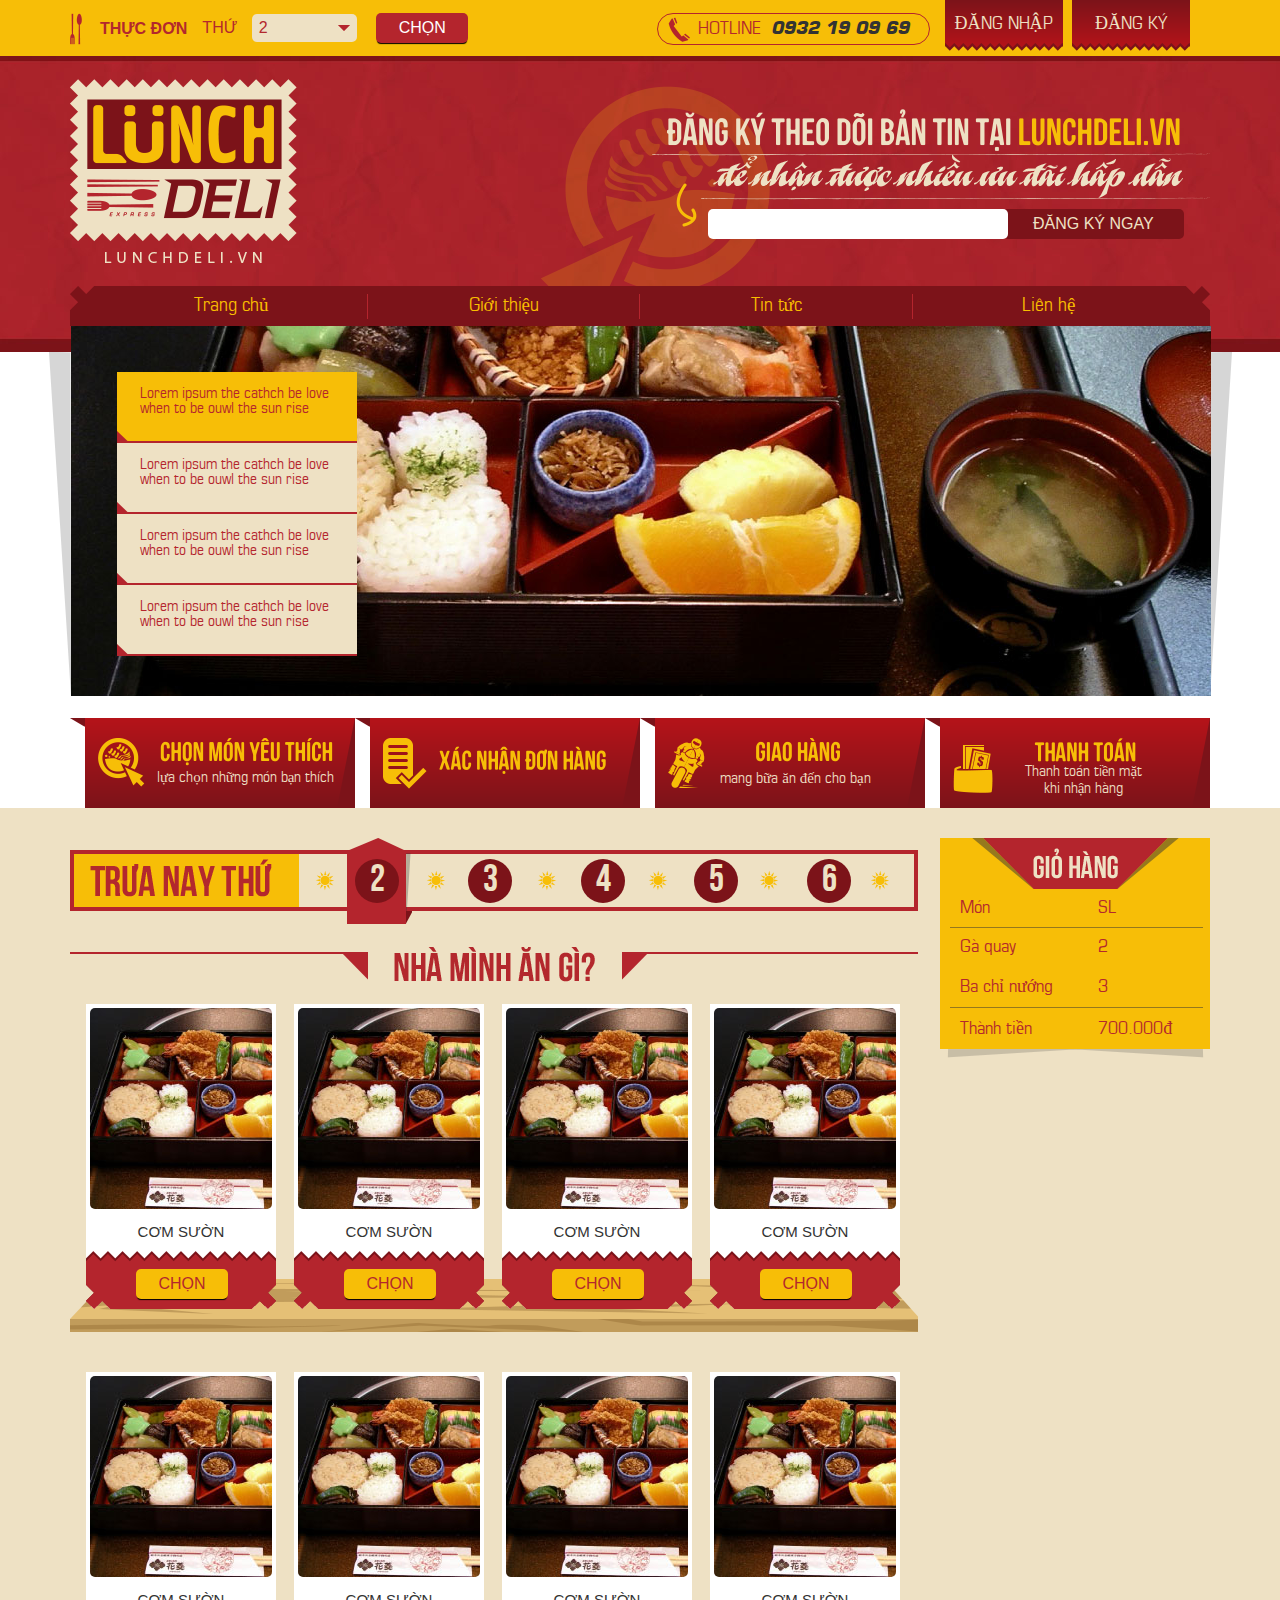
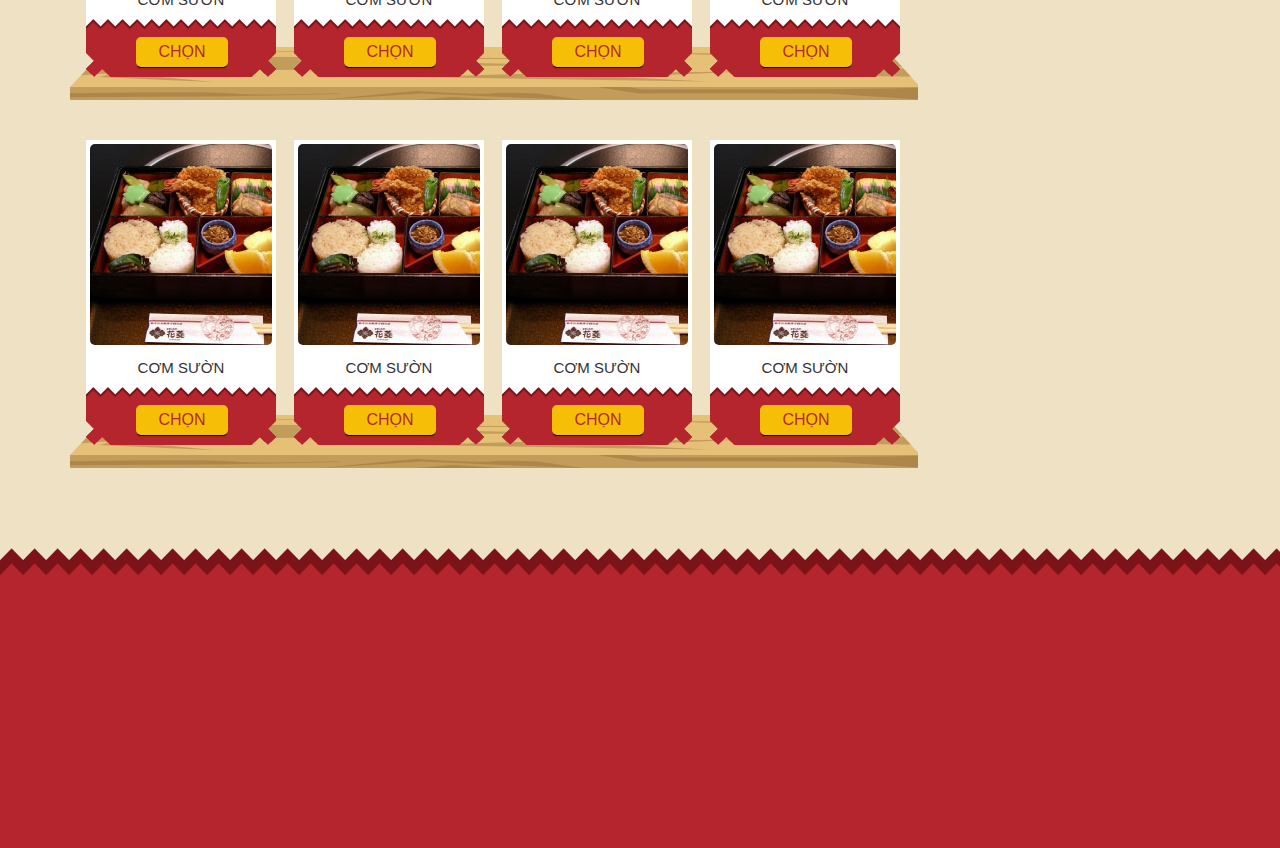
<file: index.html>
<!DOCTYPE HTML PUBLIC "-//W3C//DTD HTML 4.01 Transitional//EN" "http://www.w3.org/TR/html4/loose.dtd">
<html>
<head>
<meta http-equiv="Content-Type" content="text/html; charset=utf-8">
<title>Lunchdeli Home</title>
<link href="fonts/fonts.css" rel="stylesheet" type="text/css">
<link href="css/colorbox.css" rel="stylesheet" type="text/css">
<link href="css/style.css" rel="stylesheet" type="text/css">
<script src="js/jquery.min.js" type="text/javascript"></script>
<script src="js/jquery.customSelect.min.js" type="text/javascript"></script>
<script src="js/jquery.colorbox.js" type="text/javascript"></script>
<script src="js/lunch.js" type="text/javascript"></script>
</head>

<body>
<div class="header" id="header">
	<div class="top_header"><div class="inner">
    	<div class="left">
        	<div class="first_text">THỰC ĐƠN</div>
            <div class="days">
            	<form action="#" method="post">
                	<label>Thứ</label>
                    <select name="days" class="selection"><option>2</option><option>3</option><option>4</option><option>5</option><option>6</option></select>
                    <button class="button red_button" type="submit">Chọn</button>
                </form>
            </div>
        </div>
        <div class="right">
        	<div class="hotline"><span class="red">HOTLINE</span><span class="numb">0932 19 09 69</span></div>
            <div class="login">
            	<a href="login.html" class="ajax1">Đăng nhập</a>
                <a href="register.html" class="ajax1">Đăng ký</a>
            </div>
        </div></div>
    </div>
    <div class="main_header"><div class="inner">
    	<div class="logo"><a href="/" title="logo"><img src="images/logo.png" alt="logo"/></a></div>
        <div class="subcribe">
        	<div class="bg"><h1>Đăng ký theo dõi bản tin tại Lunchdeli.vn</h1>
            <h2>để nhận được nhiều ưu đãi hấp dẫn</h2>
            <form action="#" method="post">
            	<input type="email" name="email-sub" class="input">
				<button type="submit" class="brw_button">Đăng ký ngay</button>
            </form></div>
        </div>
        </div>
    </div>
    <div class="main_menu"><div class="inner"><div class="bg"><div class="bg1">
    	<ul><li><a href="#">Trang chủ</a></li><li><a href="#">Giới thiệu</a></li><li><a href="#">Tin tức</a></li><li><a href="#">Liên hệ</a></li></ul></div></div></div>
    </div>
</div>
<div class="banner"><div class="bg"><div class="bg1">
<img src="images/banner.jpg" alt="banner"/></div>
	<div class="abs">
    	<ul><li class="active"><a href="#">Lorem ipsum the cathch be love when to be ouwl the sun rise</a></li>
        	<li><a href="#">Lorem ipsum the cathch be love when to be ouwl the sun rise</a></li>
            <li><a href="#">Lorem ipsum the cathch be love when to be ouwl the sun rise</a></li>
            <li><a href="#">Lorem ipsum the cathch be love when to be ouwl the sun rise</a></li>
        </ul>
    </div></div>
</div> 
<div class="fourstep"><div class="inner">
        <div class="step choose">           
            <div class="bg"><h1>CHỌN MÓN YÊU THÍCH</h1>
                <p>lựa chọn những món bạn thích</p>
            </div>
        </div>
        <div class="step confirmed">            
            <div class="bg"><h1>Xác nhận đơn hàng</h1></div>
        </div>
        <div class="step delivery">            
            <div class="bg"><h1>Giao hàng</h1><p>mang bữa ăn đến cho bạn</p></div>
        </div>
        <div class="step payment">
            <div class="bg"><h1>thanh toán</h1><p>Thanh toán tiền mặt khi nhận hàng</p></div>
        </div>
        <div class="clear"></div>
    </div>
</div>
<div class="content">
	<div class="inner">
    	<div class="fivetabs">
        	<div class="heading">
        	<div class="first"><h1>Trưa nay thứ</h1></div>
        	 <ul class="tabs">
                <li class="active"><a href="#tab1">2</a></li>
                <li class=""><a href="#tab2">3</a></li>
                <li class=""><a href="#tab3">4</a></li>
                <li class=""><a href="#tab4">5</a></li>
                <li class=""><a href="#tab5">6</a></li>
              </ul>
              </div>
              <div class="head"> <h1 class="title">nhà mình ăn gì?</h1></div>
              <div class="tab_container">
                <div class="tab_content" id="tab1" style="display: block;">
                	<ul class="products">
                    	<li class="item"><a href="product-details.html" class="ajax product_image"><img src="images/dish1.jpg"/></a>
                        	<a href="product-details.html" class="ajax product_name">Cơm sườn</a>
                        	<a href="product-details.html" class="ajax button org_button">Chọn</a>
                        </li>
                        <li class="item"><a href="product-details.html" class="ajax product_image "><img src="images/dish1.jpg"/></a>
                        	<a href="product-details.html" class="ajax product_name">Cơm sườn</a>
                        	<a href="product-details.html" class="ajax button org_button">Chọn</a>
                        </li>
                        <li class="item"><a href="product-details.html" class="ajax product_image"><img src="images/dish1.jpg"/></a>
                        	<a href="product-details.html" class="ajax product_name">Cơm sườn</a>
                        	<a href="product-details.html" class="ajax button org_button">Chọn</a>
                        </li>
                        <li class="item"><a href="product-details.html" class="ajax product_image"><img src="images/dish1.jpg"/></a>
                        	<a href="product-details.html" class="ajax product_name">Cơm sườn</a>
                        	<a href="product-details.html" class="ajax button org_button">Chọn</a>
                        </li>
                    </ul>
                    <ul class="products">
                    	<li class="item"><a href="product-details.html" class="ajax product_image"><img src="images/dish1.jpg"/></a>
                        	<a href="product-details.html" class="ajax product_name">Cơm sườn</a>
                        	<a href="product-details.html" class="ajax button org_button">Chọn</a>
                        </li>
                        <li class="item"><a href="product-details.html" class="ajax product_image "><img src="images/dish1.jpg"/></a>
                        	<a href="product-details.html" class="ajax product_name">Cơm sườn</a>
                        	<a href="product-details.html" class="ajax button org_button">Chọn</a>
                        </li>
                        <li class="item"><a href="product-details.html" class="ajax product_image"><img src="images/dish1.jpg"/></a>
                        	<a href="product-details.html" class="ajax product_name">Cơm sườn</a>
                        	<a href="product-details.html" class="ajax button org_button">Chọn</a>
                        </li>
                        <li class="item"><a href="product-details.html" class="ajax product_image"><img src="images/dish1.jpg"/></a>
                        	<a href="product-details.html" class="ajax product_name">Cơm sườn</a>
                        	<a href="product-details.html" class="ajax button org_button">Chọn</a>
                        </li>
                    </ul>
                    <ul class="products">
                    	<li class="item"><a href="product-details.html" class="ajax product_image"><img src="images/dish1.jpg"/></a>
                        	<a href="product-details.html" class="ajax product_name">Cơm sườn</a>
                        	<a href="product-details.html" class="ajax button org_button">Chọn</a>
                        </li>
                        <li class="item"><a href="product-details.html" class="ajax product_image "><img src="images/dish1.jpg"/></a>
                        	<a href="product-details.html" class="ajax product_name">Cơm sườn</a>
                        	<a href="product-details.html" class="ajax button org_button">Chọn</a>
                        </li>
                        <li class="item"><a href="product-details.html" class="ajax product_image"><img src="images/dish1.jpg"/></a>
                        	<a href="product-details.html" class="ajax product_name">Cơm sườn</a>
                        	<a href="product-details.html" class="ajax button org_button">Chọn</a>
                        </li>
                        <li class="item"><a href="product-details.html" class="ajax product_image"><img src="images/dish1.jpg"/></a>
                        	<a href="product-details.html" class="ajax product_name">Cơm sườn</a>
                        	<a href="product-details.html" class="ajax button org_button">Chọn</a>
                        </li>
                    </ul>
                    <div class="clear"></div>
                </div>
                <div class="tab_content" id="tab2" style="display: none;">
                  <p>Grandma been has bankrupt said hospitality fence everlastin' wrestlin' rodeo redblooded chitlins marshal. Boobtube soap her hootch lordy cow, rattler. </p>
                </div>
                <div class="tab_content" id="tab3" style="display: none;">
                  <p>Dirt tools thar, </p>
                </div>
                <div class="tab_content" id="tab4" style="display: none;">
                  <p>Jezebele wagon trailer, moonshine wuz, city-slickers fixin' cow. </p>
                </div>
                  <div class="tab_content" id="tab5" style="display: none;">
                  <p>Jezebele wagon trailer, moonshine wuz, city-slickers fixin' cow. </p>
                </div>
              </div>
        </div>
    	<div class="right_home"><div class="bg">
        	<div class="title">
            	<h1>Giỏ hàng</h1>
            </div>
            <div class="cart_ct">
            	<table width="253" border="0" cellspacing="0" cellpadding="0">
                	<thead>
                    <td>Món</td>
                    <td>SL</td>
                  </thead>
                  <tr>
                    <td>Gà quay</td>
                    <td>2</td>
                  </tr>
                  <tr>
                    <td>Ba chỉ nướng</td>
                    <td>3</td>
                  </tr>
                  <tfoot>
                    <td>Thành tiền</td>
                    <td>700.000đ</td>
                  </tfoot>
                </table>
	</div>
            </div>
        </div>
        <div class="clear"></div>
    </div>
</div>
<div class="footer">
	
</div>
</body>
</html>
</file>
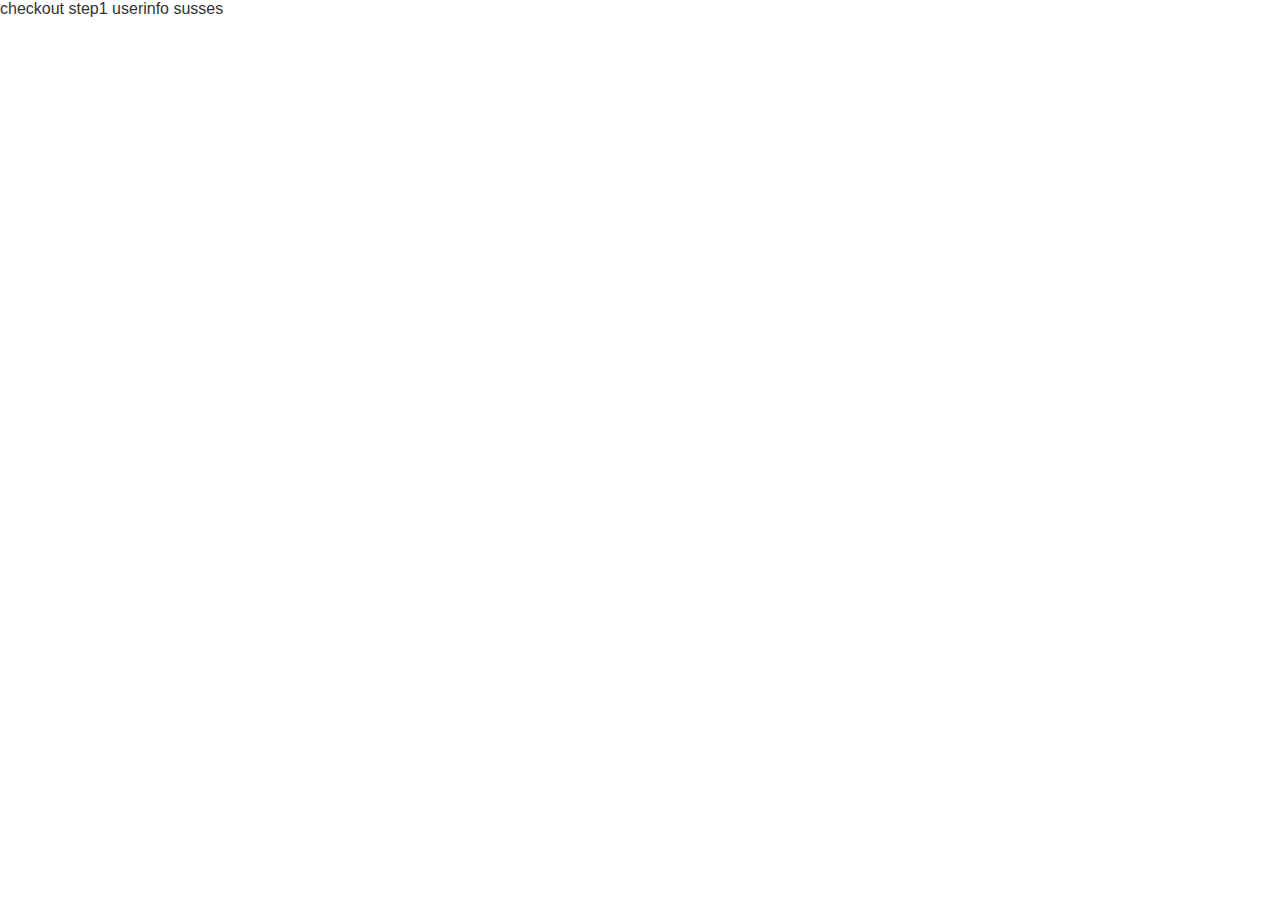
<file: checkout-user-success-popuplinks.html>
<!DOCTYPE HTML PUBLIC "-//W3C//DTD HTML 4.01 Transitional//EN" "http://www.w3.org/TR/html4/loose.dtd">
<html>
<head>
<meta http-equiv="Content-Type" content="text/html; charset=utf-8">
<title>Lunchdeli Home</title>
<link href="fonts/fonts.css" rel="stylesheet" type="text/css">
<link href="css/colorbox.css" rel="stylesheet" type="text/css">
<link href="css/style.css" rel="stylesheet" type="text/css">
<script src="js/jquery.min.js" type="text/javascript"></script>
<script src="js/jquery.customSelect.min.js" type="text/javascript"></script>
<script src="js/jquery.colorbox.js" type="text/javascript"></script>
<script src="js/lunch.js" type="text/javascript"></script>
</head>

<body>

	<a href="checkout-step1.html" class="ajax1">checkout step1</a>
    <a href="user-info.html" class="ajax1">userinfo</a>
    <a href="success.html" class="ajax1">susses</a>

</body>
</html>
</file>
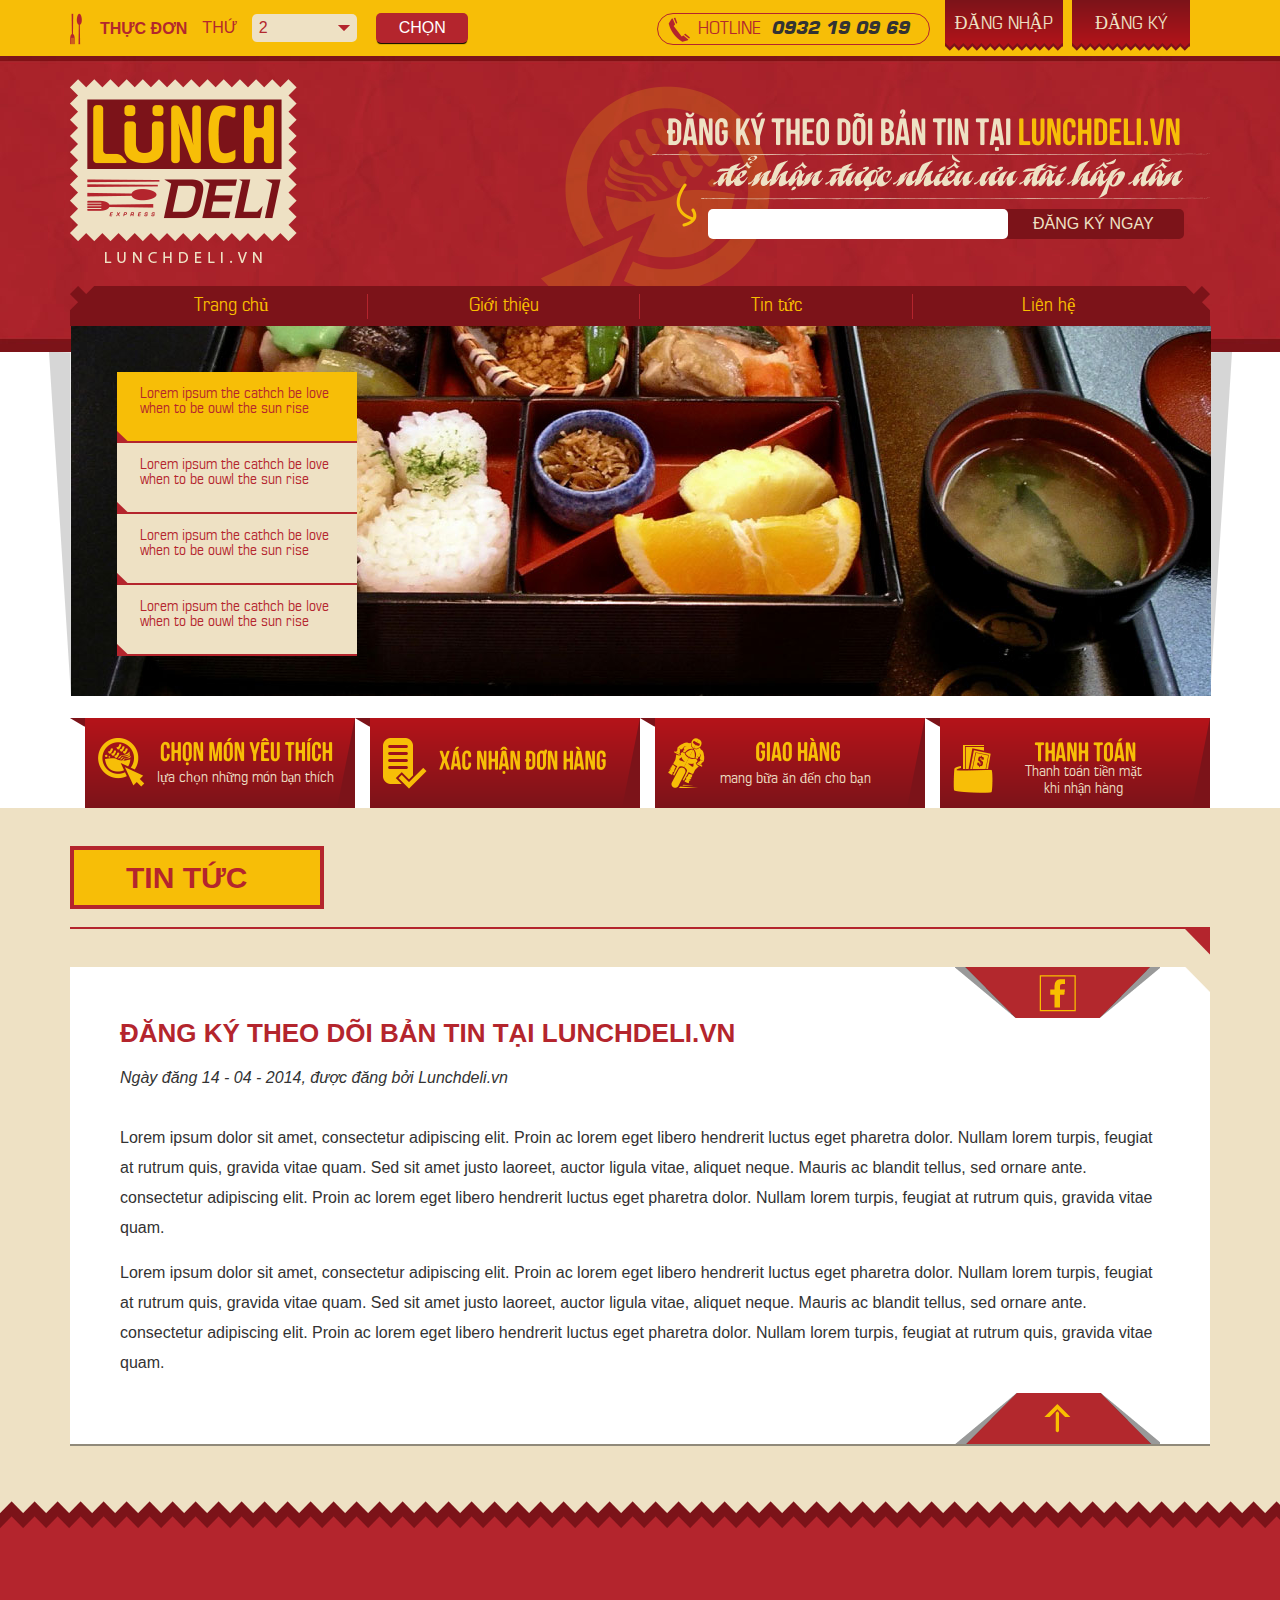
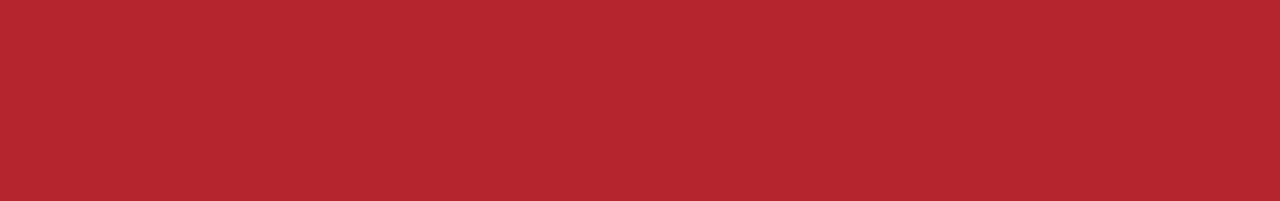
<file: news-details.html>
<!DOCTYPE HTML PUBLIC "-//W3C//DTD HTML 4.01 Transitional//EN" "http://www.w3.org/TR/html4/loose.dtd">
<html>
<head>
<meta http-equiv="Content-Type" content="text/html; charset=utf-8">
<title>Lunchdeli Tin tức</title>
<link href="fonts/fonts.css" rel="stylesheet" type="text/css">
<link href="css/colorbox.css" rel="stylesheet" type="text/css">
<link href="css/style.css" rel="stylesheet" type="text/css">
<script src="js/jquery.min.js" type="text/javascript"></script>
<script src="js/jquery.customSelect.min.js" type="text/javascript"></script>
<script src="js/jquery.colorbox.js" type="text/javascript"></script>
<script src="js/lunch.js" type="text/javascript"></script>
</head>

<body>
<div class="header" id="header">
	<div class="top_header"><div class="inner">
    	<div class="left">
        	<div class="first_text">THỰC ĐƠN</div>
            <div class="days">
            	<form action="#" method="post">
                	<label>Thứ</label>
                    <select name="days" class="selection"><option>2</option><option>3</option><option>4</option><option>5</option><option>6</option></select>
                    <button class="button red_button" type="submit">Chọn</button>
                </form>
            </div>
        </div>
        <div class="right">
        	<div class="hotline"><span class="red">HOTLINE</span><span class="numb">0932 19 09 69</span></div>
            <div class="login">
            	<a href="login.html" class="ajax1">Đăng nhập</a>
                <a href="register.html" class="ajax1">Đăng ký</a>
            </div>
        </div></div>
    </div>
    <div class="main_header"><div class="inner">
    	<div class="logo"><a href="/" title="logo"><img src="images/logo.png" alt="logo"/></a></div>
        <div class="subcribe">
        	<div class="bg"><h1>Đăng ký theo dõi bản tin tại Lunchdeli.vn</h1>
            <h2>để nhận được nhiều ưu đãi hấp dẫn</h2>
            <form action="#" method="post">
            	<input type="email" name="email-sub" class="input">
				<button type="submit" class="brw_button">Đăng ký ngay</button>
            </form></div>
        </div>
        </div>
    </div>
    <div class="main_menu"><div class="inner"><div class="bg"><div class="bg1">
    	<ul><li><a href="#">Trang chủ</a></li><li><a href="#">Giới thiệu</a></li><li><a href="#">Tin tức</a></li><li><a href="#">Liên hệ</a></li></ul></div></div></div>
    </div>
</div>
<div class="banner"><div class="bg"><div class="bg1">
<img src="images/banner.jpg" alt="banner"/></div>
	<div class="abs">
    	<ul><li class="active"><a href="#">Lorem ipsum the cathch be love when to be ouwl the sun rise</a></li>
        	<li><a href="#">Lorem ipsum the cathch be love when to be ouwl the sun rise</a></li>
            <li><a href="#">Lorem ipsum the cathch be love when to be ouwl the sun rise</a></li>
            <li><a href="#">Lorem ipsum the cathch be love when to be ouwl the sun rise</a></li>
        </ul>
    </div></div>
</div> 
<div class="fourstep"><div class="inner">
        <div class="step choose">           
            <div class="bg"><h1>CHỌN MÓN YÊU THÍCH</h1>
                <p>lựa chọn những món bạn thích</p>
            </div>
        </div>
        <div class="step confirmed">            
            <div class="bg"><h1>Xác nhận đơn hàng</h1></div>
        </div>
        <div class="step delivery">            
            <div class="bg"><h1>Giao hàng</h1><p>mang bữa ăn đến cho bạn</p></div>
        </div>
        <div class="step payment">
            <div class="bg"><h1>thanh toán</h1><p>Thanh toán tiền mặt khi nhận hàng</p></div>
        </div>
        <div class="clear"></div>
    </div>
</div>
<div class="content"><div class="inner">
	<div class="title_ct"><h1>Tin tức</h1></div>
    <div class="hr"></div>
   	<div class="content_news">
    <div class="clear"><a class="fb" href="#"><img src="images/fb.png"/></a></div>
    <div class="clear"></div>
    	<h1 class="title">Đăng ký theo dõi bản tin tại Lunchdeli.vn</h1>		<p class="date">Ngày đăng 14 - 04 - 2014, được đăng bởi <a href="#">Lunchdeli.vn</a></p>
        <p>Lorem ipsum dolor sit amet, consectetur adipiscing elit. Proin ac lorem eget libero hendrerit luctus eget pharetra dolor. Nullam lorem turpis, feugiat at rutrum quis, gravida vitae quam. Sed sit amet justo laoreet, auctor ligula vitae, aliquet neque. Mauris ac blandit tellus, sed ornare ante. consectetur adipiscing elit. Proin ac lorem eget libero hendrerit luctus eget pharetra dolor. Nullam lorem turpis, feugiat at rutrum quis, gravida vitae quam.</p>
        <p>Lorem ipsum dolor sit amet, consectetur adipiscing elit. Proin ac lorem eget libero hendrerit luctus eget pharetra dolor. Nullam lorem turpis, feugiat at rutrum quis, gravida vitae quam. Sed sit amet justo laoreet, auctor ligula vitae, aliquet neque. Mauris ac blandit tellus, sed ornare ante. consectetur adipiscing elit. Proin ac lorem eget libero hendrerit luctus eget pharetra dolor. Nullam lorem turpis, feugiat at rutrum quis, gravida vitae quam.</p>
        <div class="clear"><a class="totop" href="#header"><img src="images/totop.png"/></a></div>
        <div class="clear"></div>
    </div>
    </div>
</div>
<div class="footer"></div>
</body>
</html>
</file>
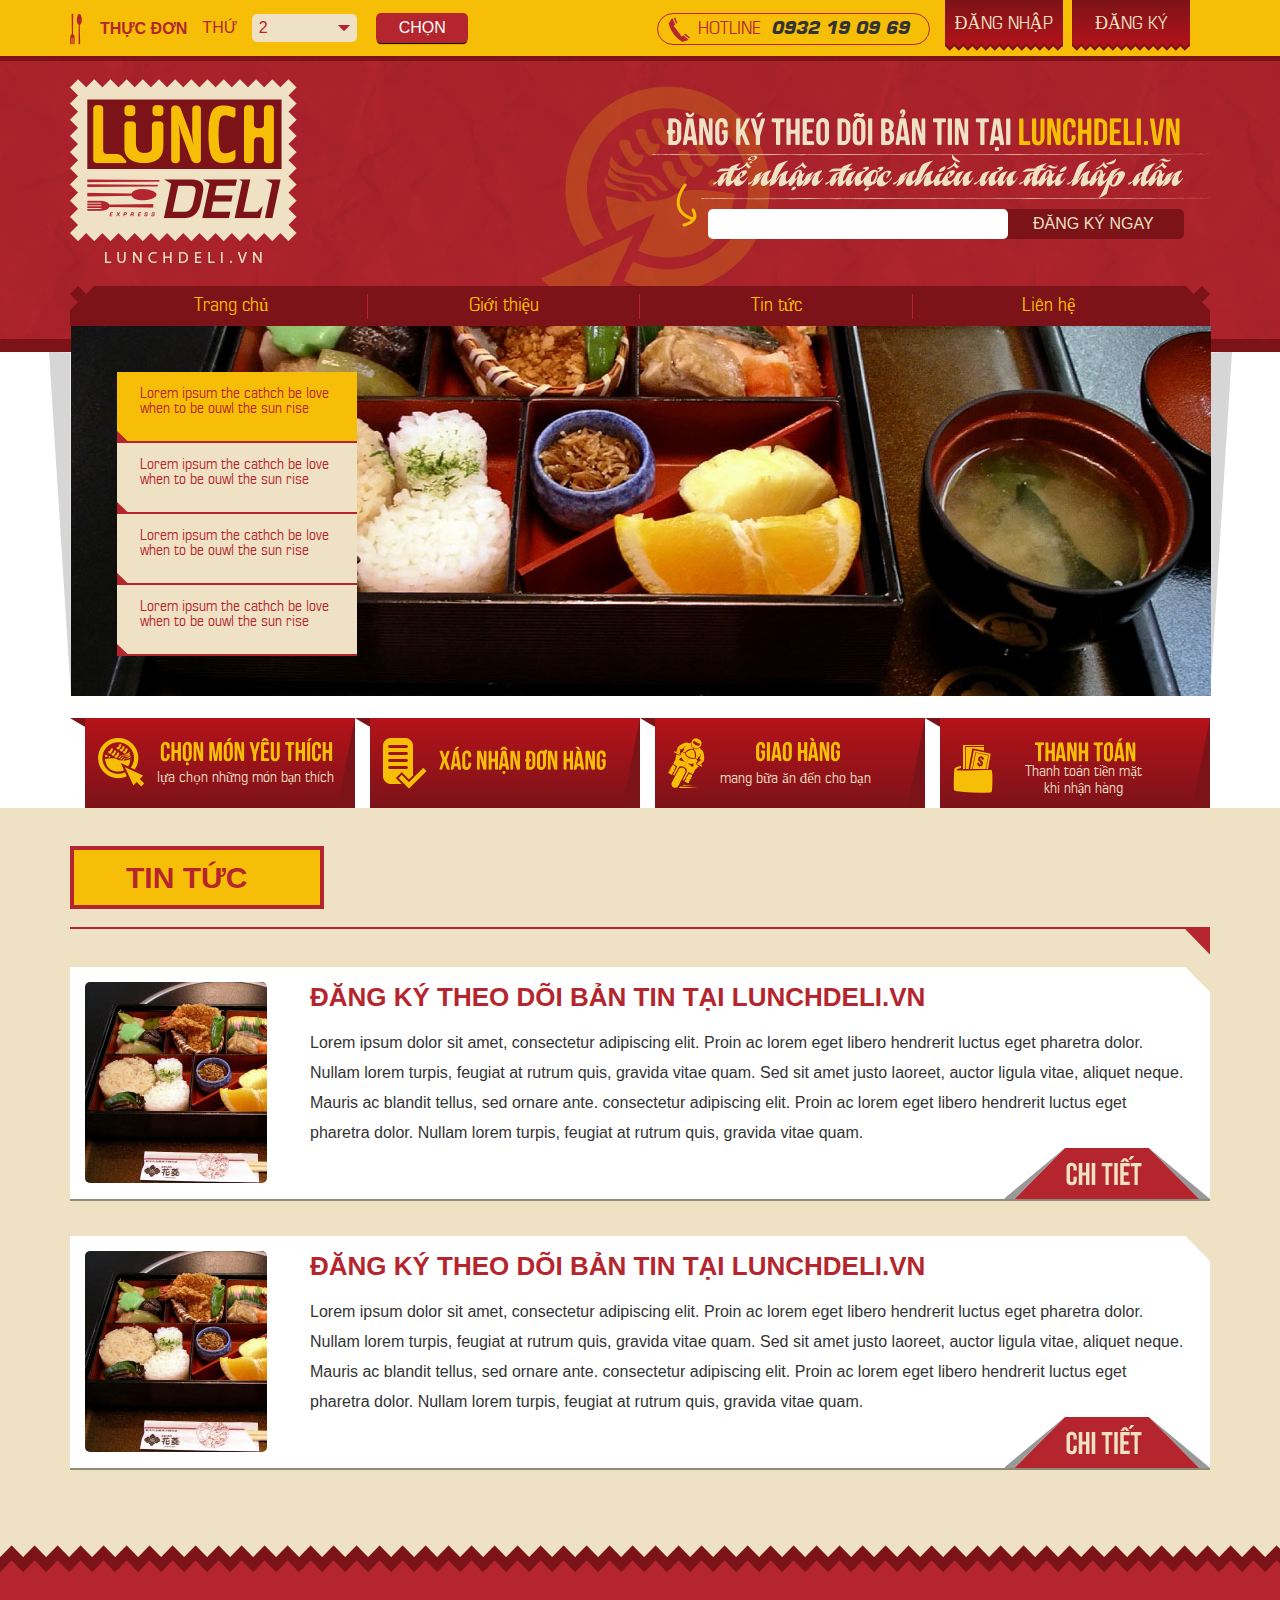
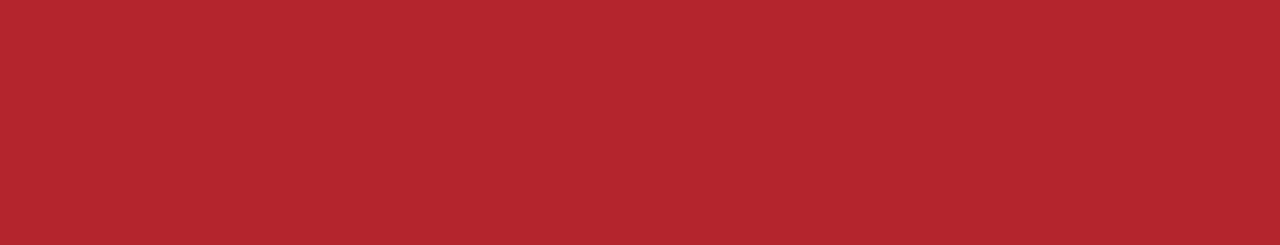
<file: newslisting.html>
<!DOCTYPE HTML PUBLIC "-//W3C//DTD HTML 4.01 Transitional//EN" "http://www.w3.org/TR/html4/loose.dtd">
<html>
<head>
<meta http-equiv="Content-Type" content="text/html; charset=utf-8">
<title>Lunchdeli Tin tức</title>
<link href="fonts/fonts.css" rel="stylesheet" type="text/css">
<link href="css/colorbox.css" rel="stylesheet" type="text/css">
<link href="css/style.css" rel="stylesheet" type="text/css">
<script src="js/jquery.min.js" type="text/javascript"></script>
<script src="js/jquery.customSelect.min.js" type="text/javascript"></script>
<script src="js/jquery.colorbox.js" type="text/javascript"></script>
<script src="js/lunch.js" type="text/javascript"></script>
</head>

<body>
<div class="header" id="header">
	<div class="top_header"><div class="inner">
    	<div class="left">
        	<div class="first_text">THỰC ĐƠN</div>
            <div class="days">
            	<form action="#" method="post">
                	<label>Thứ</label>
                    <select name="days" class="selection"><option>2</option><option>3</option><option>4</option><option>5</option><option>6</option></select>
                    <button class="button red_button" type="submit">Chọn</button>
                </form>
            </div>
        </div>
        <div class="right">
        	<div class="hotline"><span class="red">HOTLINE</span><span class="numb">0932 19 09 69</span></div>
            <div class="login">
            	<a href="login.html" class="ajax1">Đăng nhập</a>
                <a href="register.html" class="ajax1">Đăng ký</a>
            </div>
        </div></div>
    </div>
    <div class="main_header"><div class="inner">
    	<div class="logo"><a href="/" title="logo"><img src="images/logo.png" alt="logo"/></a></div>
        <div class="subcribe">
        	<div class="bg"><h1>Đăng ký theo dõi bản tin tại Lunchdeli.vn</h1>
            <h2>để nhận được nhiều ưu đãi hấp dẫn</h2>
            <form action="#" method="post">
            	<input type="email" name="email-sub" class="input">
				<button type="submit" class="brw_button">Đăng ký ngay</button>
            </form></div>
        </div>
        </div>
    </div>
    <div class="main_menu"><div class="inner"><div class="bg"><div class="bg1">
    	<ul><li><a href="#">Trang chủ</a></li><li><a href="#">Giới thiệu</a></li><li><a href="#">Tin tức</a></li><li><a href="#">Liên hệ</a></li></ul></div></div></div>
    </div>
</div>
<div class="banner"><div class="bg"><div class="bg1">
<img src="images/banner.jpg" alt="banner"/></div>
	<div class="abs">
    	<ul><li class="active"><a href="#">Lorem ipsum the cathch be love when to be ouwl the sun rise</a></li>
        	<li><a href="#">Lorem ipsum the cathch be love when to be ouwl the sun rise</a></li>
            <li><a href="#">Lorem ipsum the cathch be love when to be ouwl the sun rise</a></li>
            <li><a href="#">Lorem ipsum the cathch be love when to be ouwl the sun rise</a></li>
        </ul>
    </div></div>
</div> 
<div class="fourstep"><div class="inner">
        <div class="step choose">           
            <div class="bg"><h1>CHỌN MÓN YÊU THÍCH</h1>
                <p>lựa chọn những món bạn thích</p>
            </div>
        </div>
        <div class="step confirmed">            
            <div class="bg"><h1>Xác nhận đơn hàng</h1></div>
        </div>
        <div class="step delivery">            
            <div class="bg"><h1>Giao hàng</h1><p>mang bữa ăn đến cho bạn</p></div>
        </div>
        <div class="step payment">
            <div class="bg"><h1>thanh toán</h1><p>Thanh toán tiền mặt khi nhận hàng</p></div>
        </div>
        <div class="clear"></div>
    </div>
</div>
<div class="content"><div class="inner">
	<div class="title_ct"><h1>Tin tức</h1></div>
    <div class="hr"></div>
    <ul class="list_news">
    	<li><a href="#" class="news_img"><img src="images/dish1.jpg" alt=""/></a>
        	<div class="fhidden">
            	<h1><a href="#">Đăng ký theo dõi bản tin tại Lunchdeli.vn</a></h1>
                <p>Lorem ipsum dolor sit amet, consectetur adipiscing elit. Proin ac lorem eget libero hendrerit luctus eget pharetra dolor. Nullam lorem turpis, feugiat at rutrum quis, gravida vitae quam. Sed sit amet justo laoreet, auctor ligula vitae, aliquet neque. Mauris ac blandit tellus, sed ornare ante. consectetur adipiscing elit. Proin ac lorem eget libero hendrerit luctus eget pharetra dolor. Nullam lorem turpis, feugiat at rutrum quis, gravida vitae quam.</p>
                <a href="#" class="readmore">Chi tiết</a>
            </div>
        </li>
        <li><a href="#" class="news_img"><img src="images/dish1.jpg" alt=""/></a>
        	<div class="fhidden">
            	<h1><a href="#">Đăng ký theo dõi bản tin tại Lunchdeli.vn</a></h1>
                <p>Lorem ipsum dolor sit amet, consectetur adipiscing elit. Proin ac lorem eget libero hendrerit luctus eget pharetra dolor. Nullam lorem turpis, feugiat at rutrum quis, gravida vitae quam. Sed sit amet justo laoreet, auctor ligula vitae, aliquet neque. Mauris ac blandit tellus, sed ornare ante. consectetur adipiscing elit. Proin ac lorem eget libero hendrerit luctus eget pharetra dolor. Nullam lorem turpis, feugiat at rutrum quis, gravida vitae quam.</p>
                <a href="#" class="readmore">Chi tiết</a>
            </div>
        </li>
    </ul>
    </div>
</div>
<div class="footer"></div>
</body>
</html>
</file>
<file: fonts/fonts.css>
@font-face {
    font-family: 'sfu_dinengalt';
    src: url('sfudinengalt-webfont.eot');
    src: url('sfudinengalt-webfont.eot?#iefix') format('embedded-opentype'),
         url('sfudinengalt-webfont.woff') format('woff'),
         url('sfudinengalt-webfont.ttf') format('truetype'),
         url('sfudinengalt-webfont.svg#sfu_dinengalt') format('svg');
    font-weight: normal;
    font-style: normal;
}
@font-face {
    font-family: 'sfu_dinengschrift';
    src: url('sfudinengschrift-webfont.eot');
    src: url('sfudinengschrift-webfont.eot?#iefix') format('embedded-opentype'),
         url('sfudinengschrift-webfont.woff') format('woff'),
         url('sfudinengschrift-webfont.ttf') format('truetype'),
         url('sfudinengschrift-webfont.svg#sfu_dinengschrift') format('svg');
    font-weight: normal;
    font-style: normal;
}
@font-face {
    font-family: 'sfu_dinlight';
    src: url('sfudinlight-webfont.eot');
    src: url('sfudinlight-webfont.eot?#iefix') format('embedded-opentype'),
         url('sfudinlight-webfont.woff') format('woff'),
         url('sfudinlight-webfont.ttf') format('truetype'),
         url('sfudinlight-webfont.svg#sfu_dinlight') format('svg');
    font-weight: normal;
    font-style: normal;
}
@font-face {
    font-family: 'sfu_dinmitalt';
    src: url('sfudinmitalt-webfont.eot');
    src: url('sfudinmitalt-webfont.eot?#iefix') format('embedded-opentype'),
         url('sfudinmitalt-webfont.woff') format('woff'),
         url('sfudinmitalt-webfont.ttf') format('truetype'),
         url('sfudinmitalt-webfont.svg#sfu_dinmitalt') format('svg');
    font-weight: normal;
    font-style: normal;
}
@font-face {
    font-family: 'sfu_dinmittelschrift';
    src: url('sfudinmittelschrift-webfont.eot');
    src: url('sfudinmittelschrift-webfont.eot?#iefix') format('embedded-opentype'),
         url('sfudinmittelschrift-webfont.woff') format('woff'),
         url('sfudinmittelschrift-webfont.ttf') format('truetype'),
         url('sfudinmittelschrift-webfont.svg#sfu_dinmittelschrift') format('svg');
    font-weight: normal;
    font-style: normal;
}
@font-face {
    font-family: 'sfu_dinyyneugroboldcondensed';
    src: url('sfudinneugroboldcondensed-webfont.eot');
    src: url('sfudinneugroboldcondensed-webfont.eot?#iefix') format('embedded-opentype'),
         url('sfudinneugroboldcondensed-webfont.woff') format('woff'),
         url('sfudinneugroboldcondensed-webfont.ttf') format('truetype'),
         url('sfudinneugroboldcondensed-webfont.svg#sfu_dinyyneugroboldcondensed') format('svg');
    font-weight: normal;
    font-style: normal;
}
@font-face {
    font-family: 'sfu_dinneugrolight';
    src: url('sfudinneugrolight-webfont.eot');
    src: url('sfudinneugrolight-webfont.eot?#iefix') format('embedded-opentype'),
         url('sfudinneugrolight-webfont.woff') format('woff'),
         url('sfudinneugrolight-webfont.ttf') format('truetype'),
         url('sfudinneugrolight-webfont.svg#sfu_dinneugrolight') format('svg');
    font-weight: normal;
    font-style: normal;
}
@font-face {
    font-family: 'sfu_eurostileboldcondensed';
    src: url('sfueurostileboldcondensed-webfont.eot');
    src: url('sfueurostileboldcondensed-webfont.eot?#iefix') format('embedded-opentype'),
         url('sfueurostileboldcondensed-webfont.woff') format('woff'),
         url('sfueurostileboldcondensed-webfont.ttf') format('truetype'),
         url('sfueurostileboldcondensed-webfont.svg#sfu_eurostileboldcondensed') format('svg');
    font-weight: normal;
    font-style: normal;
}
@font-face {
    font-family: 'sfu_eurostileboldextendedtwo';
    src: url('sfueurostileboldextendedtwo-webfont.eot');
    src: url('sfueurostileboldextendedtwo-webfont.eot?#iefix') format('embedded-opentype'),
         url('sfueurostileboldextendedtwo-webfont.woff') format('woff'),
         url('sfueurostileboldextendedtwo-webfont.ttf') format('truetype'),
         url('sfueurostileboldextendedtwo-webfont.svg#sfu_eurostileboldextendedtwo') format('svg');
    font-weight: normal;
    font-style: normal;
}
@font-face {
    font-family: 'sfu_eurostileboldoblique';
    src: url('sfueurostileboldoblique-webfont.eot');
    src: url('sfueurostileboldoblique-webfont.eot?#iefix') format('embedded-opentype'),
         url('sfueurostileboldoblique-webfont.woff') format('woff'),
         url('sfueurostileboldoblique-webfont.ttf') format('truetype'),
         url('sfueurostileboldoblique-webfont.svg#sfu_eurostileboldoblique') format('svg');
    font-weight: normal;
    font-style: normal;
}
@font-face {
    font-family: 'sfu_eurostilecondensed';
    src: url('sfueurostilecondensed-webfont.eot');
    src: url('sfueurostilecondensed-webfont.eot?#iefix') format('embedded-opentype'),
         url('sfueurostilecondensed-webfont.woff') format('woff'),
         url('sfueurostilecondensed-webfont.ttf') format('truetype'),
         url('sfueurostilecondensed-webfont.svg#sfu_eurostilecondensed') format('svg');
    font-weight: normal;
    font-style: normal;
}
@font-face {
    font-family: 'sfu_eurostiledemi';
    src: url('sfueurostiledemi-webfont.eot');
    src: url('sfueurostiledemi-webfont.eot?#iefix') format('embedded-opentype'),
		 url('sfueurostiledemi-webfont.svg#sfu_eurostiledemi') format('svg'),
         url('sfueurostiledemi-webfont.woff') format('woff'),
         url('sfueurostiledemi-webfont.ttf') format('truetype');     
    font-weight: normal;
    font-style: normal;
}
@font-face {
    font-family: 'sfu_eurostiledemioblique';
    src: url('sfueurostiledemioblique-webfont.eot');
    src: url('sfueurostiledemioblique-webfont.eot?#iefix') format('embedded-opentype'),
         url('sfueurostiledemioblique-webfont.woff') format('woff'),
         url('sfueurostiledemioblique-webfont.ttf') format('truetype'),
         url('sfueurostiledemioblique-webfont.svg#sfu_eurostiledemioblique') format('svg');
    font-weight: normal;
    font-style: normal;
}
@font-face {
    font-family: 'sfu_eurostileextendedtwo';
    src: url('sfueurostileextendedtwo-webfont.eot');
    src: url('sfueurostileextendedtwo-webfont.eot?#iefix') format('embedded-opentype'),
         url('sfueurostileextendedtwo-webfont.woff') format('woff'),
         url('sfueurostileextendedtwo-webfont.ttf') format('truetype'),
         url('sfueurostileextendedtwo-webfont.svg#sfu_eurostileextendedtwo') format('svg');
    font-weight: normal;
    font-style: normal;
}
@font-face {
    font-family: 'sfu_eurostileoblique';
    src: url('sfueurostileoblique-webfont.eot');
    src: url('sfueurostileoblique-webfont.eot?#iefix') format('embedded-opentype'),
         url('sfueurostileoblique-webfont.woff') format('woff'),
         url('sfueurostileoblique-webfont.ttf') format('truetype'),
         url('sfueurostileoblique-webfont.svg#sfu_eurostileoblique') format('svg');
    font-weight: normal;
    font-style: normal;
}
@font-face {
    font-family: 'sfu_eurostileregular';
    src: url('sfueurostileregular-webfont.eot');
    src: url('sfueurostileregular-webfont.eot?#iefix') format('embedded-opentype'),
         url('sfueurostileregular-webfont.woff') format('woff'),
         url('sfueurostileregular-webfont.ttf') format('truetype'),
         url('sfueurostileregular-webfont.svg#sfu_eurostileregular') format('svg');
    font-weight: normal;
    font-style: normal;
}
@font-face {
    font-family: 'utm_as_gracelandregular';
    src: url('utm_as_graceland-webfont.eot');
    src: url('utm_as_graceland-webfont.eot?#iefix') format('embedded-opentype'),
         url('utm_as_graceland-webfont.woff') format('woff'),
         url('utm_as_graceland-webfont.ttf') format('truetype'),
         url('utm_as_graceland-webfont.svg#utm_as_gracelandregular') format('svg');
    font-weight: normal;
    font-style: normal;
}
@font-face {
    font-family: 'utm_bebasregular';
    src: url('utm_bebas-webfont.eot');
    src: url('utm_bebas-webfont.eot?#iefix') format('embedded-opentype'),
         url('utm_bebas-webfont.woff') format('woff'),
         url('utm_bebas-webfont.ttf') format('truetype'),
         url('utm_bebas-webfont.svg#utm_bebasregular') format('svg');
    font-weight: normal;
    font-style: normal;
}
</file>
<file: css/colorbox.css>
/*
    Colorbox Core Style:
    The following CSS is consistent between example themes and should not be altered.
*/
#colorbox, #cboxOverlay, #cboxWrapper{position:absolute; top:0; left:0; z-index:9999; overflow:hidden;}
#cboxWrapper {max-width:none; }
#cboxOverlay{position:fixed; width:100%; height:100%;}
#cboxMiddleLeft, #cboxBottomLeft{clear:left;}
#cboxContent{position:relative;}
#cboxLoadedContent{overflow:auto; -webkit-overflow-scrolling: touch;}
#cboxTitle{margin:0;}
#cboxLoadingOverlay, #cboxLoadingGraphic{position:absolute; top:0; left:0; width:100%; height:100%;}
#cboxPrevious, #cboxNext, #cboxClose, #cboxSlideshow{cursor:pointer;}
.cboxPhoto{float:left; margin:auto; border:0; display:block; max-width:none; -ms-interpolation-mode:bicubic;}
.cboxIframe{width:100%; height:100%; display:block; border:0; padding:0; margin:0;}
#colorbox, #cboxContent, #cboxLoadedContent{box-sizing:content-box; -moz-box-sizing:content-box; -webkit-box-sizing:content-box;border-radius:15px;-moz-border-radius:15px; -webkit-border-radius:15px;}

/* 
    User Style:
    Change the following styles to modify the appearance of Colorbox.  They are
    ordered & tabbed in a way that represents the nesting of the generated HTML.
*/
#cboxOverlay{background:url(../images/overlay.png) 0 0 repeat;}
#colorbox{outline:0;}
    #cboxContent{margin-top:20px;background:#fff;}
        .cboxIframe{background:#fff;}
        #cboxError{padding:50px; border:1px solid #ccc;}
        #cboxLoadedContent{background:#fff;}
        #cboxTitle{position:absolute; top:-20px; left:0; color:#ccc;}
        #cboxCurrent{position:absolute; top:-20px; right:0px; color:#ccc;}
        #cboxLoadingGraphic{background:url(../images/loading.gif) no-repeat center center;}

        /* these elements are buttons, and may need to have additional styles reset to avoid unwanted base styles */
        #cboxPrevious, #cboxNext, #cboxSlideshow, #cboxClose {border:0; padding:0; margin:0; overflow:visible; width:auto; background:none; }
        
        /* avoid outlines on :active (mouseclick), but preserve outlines on :focus (tabbed navigating) */
        #cboxPrevious:active, #cboxNext:active, #cboxSlideshow:active, #cboxClose:active {outline:0;}
        
        #cboxSlideshow{position:absolute; top:-20px; right:90px; color:#fff;}
        #cboxPrevious{position:absolute; top:50%; left:5px; margin-top:-32px; background:url(../images/controls.png) no-repeat top left; width:28px; height:65px; text-indent:-9999px;}
        #cboxPrevious:hover{background-position:bottom left;}
        #cboxNext{position:absolute; top:50%; right:5px; margin-top:-32px; background:url(../images/controls.png) no-repeat top right; width:28px; height:65px; text-indent:-9999px;}
        #cboxNext:hover{background-position:bottom right;}
        #cboxClose{position:absolute; top:13px; right:13px; display:block; background:url(../images/close2.png) no-repeat center center; width:32px; height:32px; text-indent:-9999px;}
		#cboxClose span.close1 {background:url(../images/close.png) no-repeat 0 0; width:32px; height:32px; display:block;top:0; left:0; position:absolute}
</file>
<file: css/style.css>
@charset "utf-8";
/* CSS Document */
* {
	margin: 0;
	padding: 0
}
a {
	text-decoration: none; color:inherit
}
img {
	border: none
}
li {list-style-type:none; display:inline-block}
body {
	font: 16px arial, sans-serif;
	color: #333333;
}
.left {float:left;}
.right{float:right;}
.clear {clear:both}
.abs {position:absolute}
.fhidden {overflow:hidden}
span.customSelect {
	background-color: #eee1c4;
	color: #b3282d;
	padding: 5px 7px;
	-moz-border-radius: 5px;
	-webkit-border-radius: 5px;
	border-radius: 5px 5px;
}
span.customSelect.changed {
	background-color: #eee1c4;
}
.customSelectInner {
	background: url(../images/selection.png) no-repeat center right;
}
.button {
	-moz-border-radius: 5px;
	-webkit-border-radius: 5px;
	border-radius: 5px;
	-webkit-box-shadow: 0px 2px 1px -1px #000;
	-moz-box-shadow: 0px 2px 1px -1px #000;
	box-shadow: 0px 2px 1px -1px #000;
	border: none;
	width: 92px;
	text-align: center;
	height: 30px;
	line-height: 30px;
	font-size: 16px;
	text-transform: uppercase;
	display: inline-block;
	font-family:arial;cursor:pointer
}
.button_l {
	-moz-border-radius: 10px;
	-webkit-border-radius: 10px;
	border-radius: 10px;
	border: none;
	text-align: center;
	height: 50px;
	line-height: 50px;
	font-size: 20px; font-weight:bold;
	text-transform: uppercase;
	display: inline-block;cursor:pointer;
	-webkit-box-shadow: 0px 2px 1px -1px #000;
	-moz-box-shadow: 0px 2px 1px -1px #000;
	box-shadow: 0px 2px 1px -1px #000;padding:0 40px;
}
.red_button {
	background-color: #b4252d;
	color: #fff;
}
.org_button {
	background-color: #f7be07;
	color: #b3282d;
}
.brw_button {background-color:#7c1319;color:#eee1c4;  }
.inner {width:1140px; margin:0 auto;}
.header { }
.top_header {height:56px; background-color:#f7be07; color:#b3282d;}
.top_header .left >div,.top_header .right >div {display:inline-block;margin-top:13px; margin-right:15px; float:left;}
.top_header .customSelect{width:91px}
.top_header .customSelectInner {width:100% !important}
.top_header .first_text {background:url(../images/chef.png) no-repeat left center; padding-left:30px; float:left; height:32px; line-height:32px; font-weight:bold}
.top_header .days {float:left;}
.top_header .days label {margin-right:10px; text-transform:uppercase}
.top_header .days button {margin-left:15px;}
.top_header .hotline {background:url(../images/phone.png) no-repeat 10px center; padding: 0 20px 0 40px; border-radius:20px;-moz-border-radius: 20px;
	-webkit-border-radius: 20px; border:1px solid #b4252d; height:30px; line-height:30px; font-family:sfu_eurostilecondensed; font-size:18px;}
.hotline .numb {color:#333333;margin-left:10px; font-family:sfu_eurostileboldoblique; font-size:16.8px;}
.top_header div.login {margin-top:0}
.top_header .login a {display:inline-block; background:url(../images/login.png) repeat-x 0 0; height:51px; width:118px; margin-right:5px; color:#eee1c4; text-align:center;font-family:sfu_eurostilecondensed; font-size:18px; text-transform:uppercase; line-height:48px}
.main_header {background:url(../images/header.jpg) repeat-x 0 0; color:#fff; height:296px; position:relative; z-index:1}
.main_header div.logo {margin-top:23px; float:left} 
.main_header .subcribe {float:right; background:url(../images/not-banner.png) no-repeat left 30px; padding-left:117px; padding-top:53px; height:177px}
.subcribe .bg { background:url(../images/subcribe.png) no-repeat 0 0; width:558px; height:118px;}
.subcribe h1 {text-transform:uppercase; font-size:30px; color:#eee1c4; font-family:sfu_dinengalt; text-indent:-99999px;}
.subcribe h2 {font-family:utm_as_gracelandregular; font-size:42.39px; font-weight:normal; text-indent:-9999px;color:#eee1c4; line-height:72px;}
.subcribe form {margin-left:56px; margin-top:-6px; display:block}
.subcribe input.input {border-radius:5px;-moz-border-radius: 5px;
	-webkit-border-radius: 5px; background:#fff; border:none;height:30px; line-height:30px\9; padding-left:10px; width:290px; position:relative; z-index:2; float:left;}
.subcribe button.brw_button {width:auto; padding:0 30px; margin-left:-5px;position:relative; z-index:1;-moz-border-radius: 5px;
	-webkit-border-radius: 5px;
	border-radius: 5px; border:none; height:30px; line-height:30px; font-size:16px; text-transform:uppercase}
.main_menu {margin-top:-66px; position:relative; z-index:2}
.main_menu .bg{background:url(../images/left-mn.png) left 0 no-repeat; padding-left:25px}
.main_menu .bg1 {background:url(../images/right-mn.png) no-repeat right 0; padding-right:25px;}
.main_menu ul {background:#7c1319; height:40px; line-height:40px; color:#f9be00; font-family:sfu_eurostilecondensed; font-size:19px;}
.main_menu li {width:25%; vertical-align:top; float:left; background:url(../images/splitter.png) no-repeat right center; text-align:center;}
.main_menu li:last-child {background-image:none}
.banner {position:relative; z-index:2; margin:auto; width:1183px}
.banner .bg {background:url(../images/left-banner.png) no-repeat 0 25px; padding-left:22px;}
.banner .bg1 {background:url(../images/right-banner.png) no-repeat right 25px; padding-right:22px;}
.banner .abs {top:46px; left:68px; width:240px; height:280px;}
.banner .abs li {height:69px; background:url(../images/list1.png) left bottom no-repeat #eee1c4; border-bottom:2px solid #b4252d; color:#b4252d; font-size:15px; font-family:sfu_eurostilecondensed;  width:100%}
.banner .abs li.active {background-color:#f7be07}
.banner .abs li a {display:inline-block; vertical-align:middle; padding:14px 23px 0;}
.fourstep {margin-top:22px;}
.fourstep div.step {background:url(../images/fourstep.png) no-repeat 0 0; float:left; width:285px; height:90px; color:#f7be07; }
.fourstep div.step h1 {font-family:sfu_dinengalt; font-size:24px; text-transform:uppercase; text-indent:-99999px; line-height:32px;}
.fourstep div.step p{font-family:sfu_eurostilecondensed; font-size:15px; color:#ecddc1}
.fourstep div.step .bg {padding-left:70px; height:100%;}
.fourstep .step .bg {background-repeat:no-repeat; background-position:28px 20px;}
.fourstep .choose .bg {background-image:url(../images/choose.png)}
.fourstep .choose p {margin-top:19px; margin-left:17px;}
.fourstep .confirmed .bg {background-image:url(../images/confirmed.png) }
.fourstep .delivery .bg {background-image:url(../images/delivery.png)}
.fourstep .payment .bg {background-image:url(../images/payment.png)}
.fourstep .delivery p {margin-top: 20px;margin-left: 10px;}
.fourstep .payment p {margin-top: 13px;margin-left: 26px; width:125px; text-align:center}
.content {background:#eee1c4; padding-bottom:40px}
.fivetabs {float:left; width:848px; margin-top:30px;}
.fivetabs .heading {background:url(../images/fivetabs.png) no-repeat 0 12px; width:848px; height:74px}
.fivetabs .heading .first {width:229px; float:left}
.fivetabs .heading h1{font-family:utm_bebasregular; font-size:42px; color:#b3282d; text-indent:-99999px}
.fivetabs ul.tabs {list-style: none;background:url(../images/star.png) repeat-x 16px 32px; float:left; width:617px;}
.fivetabs ul.tabs li {float: left; padding:8px 13px 21px 8px; margin-left:48px}
.fivetabs ul.tabs li.active {background:url(../images/tab.png) no-repeat 0 0px;}
.fivetabs ul.tabs li a {color: #eee1c4;display: block;font-size: 38px; line-height:42px; font-family:utm_bebasregular;width:44px; height:44px; border-radius:100%; -webkit-border-radius:100%; -moz-border-radius:100%; background-color:#7c1319;  text-align:center; margin-top:13px;}
.fivetabs .head {background:url(../images/head-tab.png) no-repeat 0 center; margin-top:30px; text-align:center; }
.fivetabs .head h1 {font-family:utm_bebasregular; font-size:40px; text-transform:uppercase; color:#b3282d; text-indent:-99999px; background:url(../images/head-tabs.png) no-repeat center 5px}
.tab_container {clear: both;width: 100%;}
.tab_content {padding-top:15px;}
ul.products {display:block; background:url(../images/products.png) no-repeat 0 bottom; padding-bottom:23px; float:left; width:100%; margin-bottom:40px; }
.products li.item {background:url(../images/product.png) no-repeat center bottom ; padding-bottom:58px; position:relative; float:left; margin-right:18px; width:190px;}
.products li.item:first-child {margin-left:16px;}
.products li.item .button {position:absolute; bottom:10px; left:50px;}
.products li.item .product_name {font-size:15px; text-transform:uppercase; color:#333333; text-align:center; display:block; height:38px; line-height:38px; background:#fff;}
.products li.item .product_image {display:block;padding:4px; background:#fff;}
.products li.item img {border-radius:5px; -webkit-border-radius:5px; -moz-border-radius:5px;  display:block}
.right_home {background:url(../images/shadow.png) no-repeat center bottom; padding-bottom:9px; float:right; width:270px; margin-top:30px;}
.right_home .bg {background:#f7be07;}
.right_home .title {background:url(../images/cart.png) center top no-repeat; height:51px;}
.right_home .title h1 {color:#eee1c4; font-size:31px; text-transform:uppercase; text-align:center; line-height:50px; font-family:utm_bebasregular; text-indent:-99999px; background:url(../images/cart-title.png) no-repeat center center;}
.cart_ct {color:#b3282d; font-family:sfu_eurostilecondensed; font-size:18px;padding:0 10px}
.cart_ct tr td {padding: 10px}
.cart_ct table thead td{border-bottom:1px solid #95781d; }
.cart_ct table tfoot td{border-top:1px solid #95781d}
.footer {background:url(../images/footer.png) repeat-x 0 0 #b4252d; min-height:300px; }
.title_ajax {background:url(../images/titleajx.png) no-repeat right bottom; height:69px; margin-bottom:35px;}
.title_ajax h1 {background:url(../images/titleajxh1.png) no-repeat left top; height:100%; color:#f9be00; text-transform:uppercase; font-size:26px;  line-height:69px; text-align:center; width:313px;}
.ajaxpage {width:961px; min-height:400px; padding:0 60px 33px 32px;}
.ajaxpage form {display:block; width:600px; margin:auto}
.input_text{border:1px solid #333; height:30px; line-height:30px\9; width:395px; padding-left:5px;}
.form p {margin-bottom:18px; clear:both; overflow:hidden}
.form label {width:25%; text-align:right; display:inline-block}
.form .input_text {float:right;}
.buttonset {width:400px; text-align:center; float:right; margin-top:10px;}
.product_detail .left {width:460px; background:#eee1c4; padding:15px; text-align:center} 
.product_detail .left img {border-radius:10px; -webkit-border-radius:10px; -moz-border-radius:10px; max-width:466px;}
.product_detail.ajaxpage {padding:0; width:1042px}
.product_detail .right {width:552px;; background:#b3282d; }
.product_detail h1.title {color:#f9be00; text-transform:uppercase; font-size:30px; text-align:center; padding:26px 0 20px;}
.ct_product {background:url(../images/top-pr.png) no-repeat center top;padding-top:25px; width:462px; margin-bottom:10px; margin-left:48px;}
.ct_product .bg {background:url(../images/bot-pro.png) no-repeat center bottom; padding-bottom:24px;}
.ct_product .detail {background:#fff; padding:0 20px 20px;}
.ct_product .detail p {margin-bottom:5px; line-height:28px;}
.addtocart {margin-left:48px; background:url(../images/addtocart.png) no-repeat 0 0 #7c1319; padding-top:21px; width:461px; height:61px; text-align:center}
.addtocart form {width:100%}
.addtocart .button_l {background:url(../images/addbutton.png) 242px center no-repeat #f9be00;	-webkit-box-shadow: none;
	-moz-box-shadow: none;
	box-shadow: none; padding:0 45px 0 15px;}
.addtocart input.numberproduct {width:46px; height:51px; border:none; border-radius:5px; padding-left:5px; margin-right:10px; vertical-align:top; font-weight:bold; font-size:20px;}
.hr {background:url(../images/title-ct.png) no-repeat right bottom; height:26px; width:100%; border-top:2px solid #b4252d; margin-bottom:12px;}
.title_ct {border:4px solid #b4252d; background:#f7be07; height:55px; padding:0 72px 0 52px; display:inline-block; clear:both; margin:38px 0 18px;}
.title_ct h1 {text-transform:uppercase; color:#b4252d; font-size:30px; line-height:55px;}
.list_news li {border-bottom:2px solid #908a7b; padding:15px 0px 0 15px; margin-bottom:35px; background:url(../images/list-news.png) no-repeat right top #fff; }
.list_news li .news_img {display:block; }
.list_news li a img {border-radius: 5px;-webkit-border-radius: 5px;-moz-border-radius: 5px; float:left; margin-bottom:15px; }
.list_news li .fhidden {margin-left:225px;}
.list_news li .fhidden h1,.content_news h1.title {color:#b4252d; text-transform:uppercase; font-size:26px; margin-bottom:15px;}
.list_news li p {line-height:30px; font-size:16px; padding-right:20px;}
.readmore {font-family:utm_bebasregular; font-size:31px; display:inline-block; background:url(../images/readmore.png) no-repeat 0 0; width:205px; height:51px; text-indent:-99999px; float:right;}
.content_news {background:url(../images/list-news.png) no-repeat right top #fff;  padding: 0 50px;border-bottom:2px solid #908a7b;}
.content_news p.date {font-style:italic; margin-bottom:30px;}
.content_news  {line-height:30px; font-size:16px; margin-bottom:15px;}
.content_news p { margin-bottom:15px;}
.fb, .totop {float:right}
.checkout.ajaxpage {padding:0; width:1040px;}
.checkout .tabs {border-bottom:2px solid #b3282d; height:67px;}
.checkout .tabs li {color:#f9be00; text-transform:uppercase; font-size:28px; text-align:center; text-align:center; width:50%; line-height:67px;background:#b3282d; float:left; font-weight:bold;;}
.checkout .tabs li.active {color:#b3282d; background:#fff;}
.featured li {background:url(../images/list.png) no-repeat 0 center; padding-left:30px; margin-bottom:15px;}
.newuser {padding:30px;}
.newuser .left {width:577px; float:left; }
.newuser .right {width:357px;margin-left:40px;}
.ajaxpage h3.title {text-transform:uppercase; margin-bottom:30px; font-size:16px;}
.ajaxpage p.title {margin-bottom:40px;}
.ajaxpage .newuser form {width:580px;}
.exituser { padding-top:40px;}
.exituser h3.title {padding-left:200px;}
.userinfo .title_ajax h1 {background-image:url(../images/userinfo-title.png); width:434px; padding-right:30px; background-color:#fff}
.userinfo.ajaxpage form {width:100%;}
.userinfo.ajaxpage form .bg {width:600px; margin:auto}
.success .title .left, .success .title .right {border-top:2px solid #b3282d; width:343px;height:26px; margin-top:52px; }
.success .title .left {background:url(../images/title-ct-k.png) no-repeat left top; }
.success .title .right{background:url(../images/title-ct.png) no-repeat right top;}
.success .title h1 {display:inline-block; width:250px; text-align:center; text-transform:uppercase; color:#b3282d; margin-top:25px;}
.success.ajaxpage {width:940px; padding:0 65px 60px;}
.order {margin-top:60px;}
.order thead td {border-bottom:2px solid #b3282d; text-transform:uppercase; color:#b3282d; font-weight:bold; font-size:14px;}
.order td {padding:10px}
</file>
